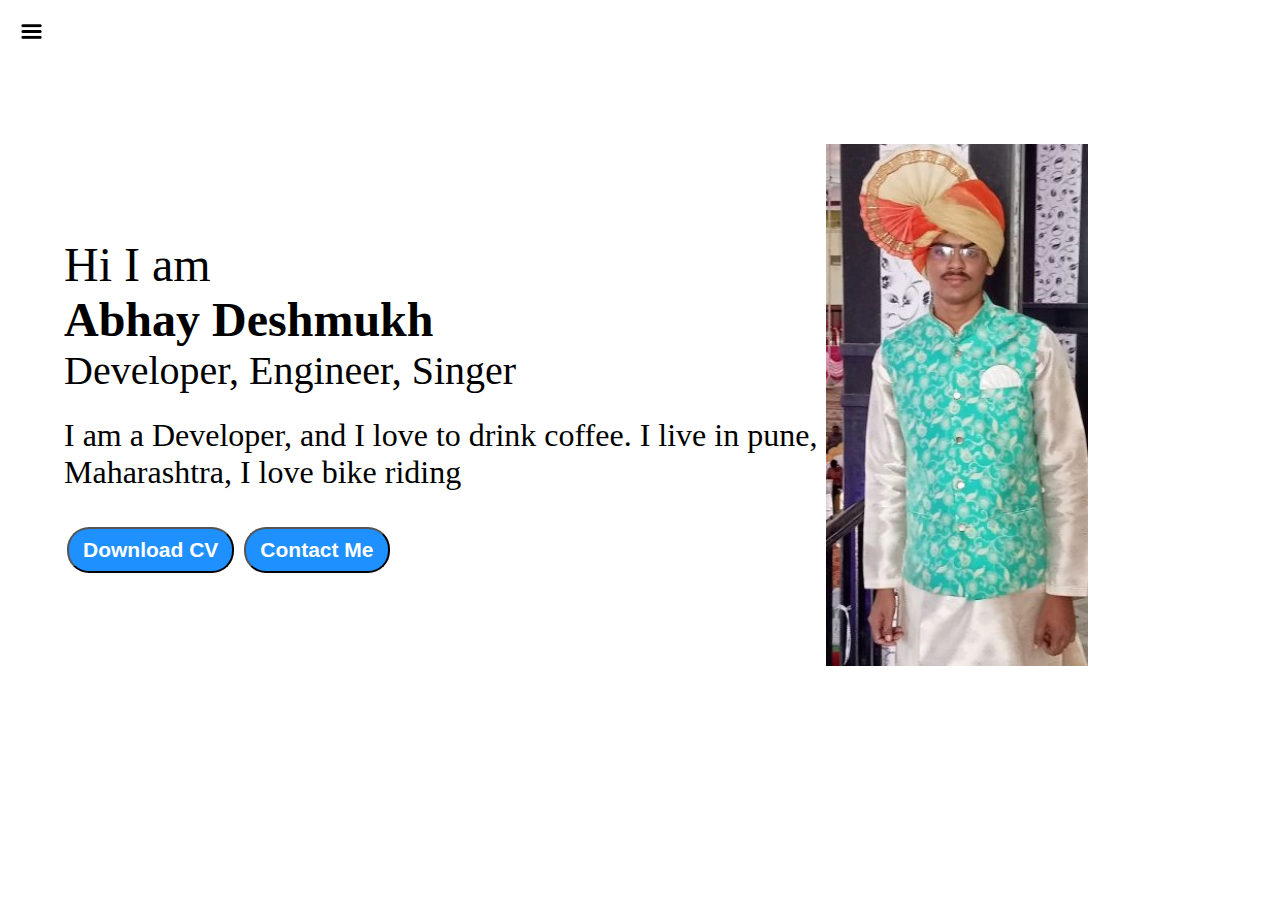
<file: portfolio-2/index.html>
<!DOCTYPE html>
<html lang="en">
<head>
    <meta charset="UTF-8">
    <meta http-equiv="X-UA-Compatible" content="IE=edge">
    <meta name="viewport" content="width=device-width, initial-scale=1.0">
    <title>Abhay Deshmukh</title>
    <link rel="stylesheet" href="style.css">
</head>
<body>
    <div class="container">
    <div class="sidebar sidebarGo">
        <nav>
            <li><a href="/">Home</a></li>
            <li><a href="/intro.html" >My Intro</a></li>
            <li><a href="/services.html">Services</a></li>
            <li><a href="/blog.html">Blog</a></li>
            <li><a href="/contact.html">Contact</a></li>
        </nav>
    </div>
    <div class="main">
        <div class="hamburger">
            <img class="ham" src="Hamburger_icon.svg.png" alt="" width="23">
            <img class="cross" src="cross.png" alt="" width="23">
        </div>
         <div class="infoContainer">
            <div class="devInfo">
                <div class="hello">Hi I am</div>
                <div class="name">Abhay Deshmukh</div>
                <div class="about">Developer, Engineer, Singer</div>
                <div class="moreabout">I am a Developer, and I love to drink coffee. I live in pune, Maharashtra, I love bike riding</div>
                <div class="buttons">
                   <a href="/cv.txt" target="_blank"><button class="btn">Download CV</button></a>
                   <a href="/contact.html"><button class="btn">Contact Me</button></a>
                </div>
            </div>
            <div class="devPic"><img src="abhay.jpg" alt="Abhay Deshmukh"></div>
         </div>
    </div>

</div>
<script src="script.js"></script>
</body>
</html>
</file>
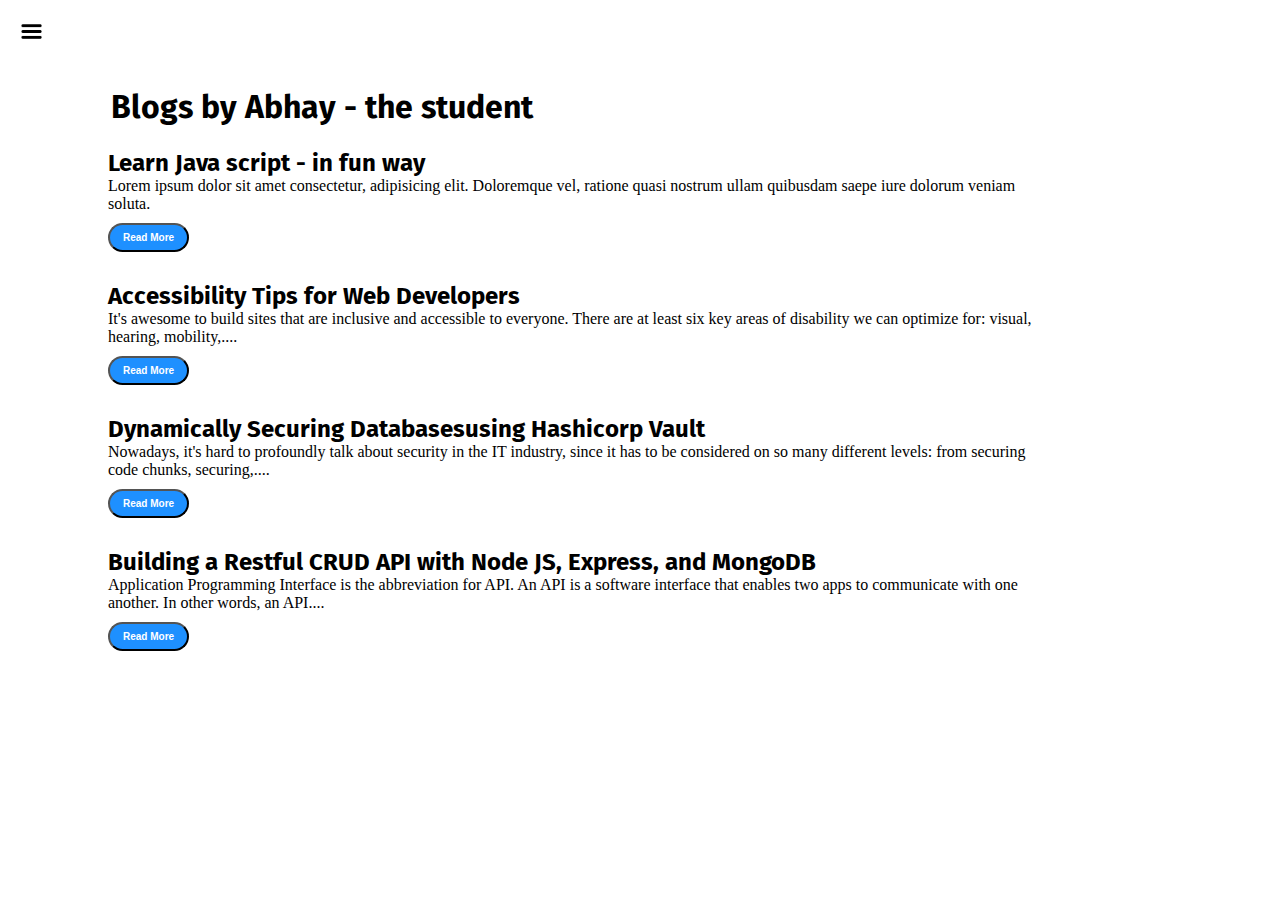
<file: portfolio-2/blog.html>
<!DOCTYPE html>
<html lang="en">
<head>
    <meta charset="UTF-8">
    <meta http-equiv="X-UA-Compatible" content="IE=edge">
    <meta name="viewport" content="width=device-width, initial-scale=1.0">
    <title>Abhay Deshmukh</title>
    <link rel="stylesheet" href="style.css">
</head>
<body>
    <div class="container">
    <div class="sidebar sidebarGo">
        <nav>
            <li><a href="/">Home</a></li>
            <li><a href="/intro.html" >My Intro</a></li>
            <li><a href="/services.html">Services</a></li>
            <li><a href="/blog.html">Blog</a></li>
            <li><a href="/contact.html">Contact Me</a></li>
        </nav>
    </div>
    <div class="main">
      <div class="hamburger">
        <img class="ham" src="Hamburger_icon.svg.png" alt="" width="23">
        <img class="cross" src="cross.png" alt="" width="23">
      </div>
         <div class="blogContainer">
            <h1>Blogs by Abhay - the student</h1>
          <div class="blogItem">
            <h2>Learn Java script - in fun way</h2>
            <p>Lorem ipsum dolor sit amet consectetur, adipisicing elit. Doloremque vel, ratione quasi nostrum ullam quibusdam saepe iure dolorum veniam soluta.</p>
             <button class="btn btn-sm">Read More</button>
          </div>
          <div class="blogItem">
            <h2>Accessibility Tips for Web Developers</h2>
            <p>It's awesome to build sites that are inclusive and accessible to everyone. There are at least six key areas of disability we can optimize for: visual, hearing, mobility,....</p>
            <button class="btn btn-sm">Read More</button>
          </div>
          <div class="blogItem">
            <h2>Dynamically Securing Databasesusing Hashicorp Vault</h2>
            <p>Nowadays, it's hard to profoundly talk about security in the IT industry, since it has to be considered on so many different levels: from securing code chunks, securing,....</p>
            <button class="btn btn-sm">Read More</button>
          </div>
          <div class="blogItem">
            <h2>Building a Restful CRUD API with Node JS, Express, and MongoDB</h2>
            <p>Application Programming Interface is the abbreviation for API. An API is a software interface that enables two apps to communicate with one another. In other words, an API....</p>
            <button class="btn btn-sm">Read More</button>
          </div>
         </div>
    </div>

</div>
<script src="script.js"></script>
</body>
</html>
</file>
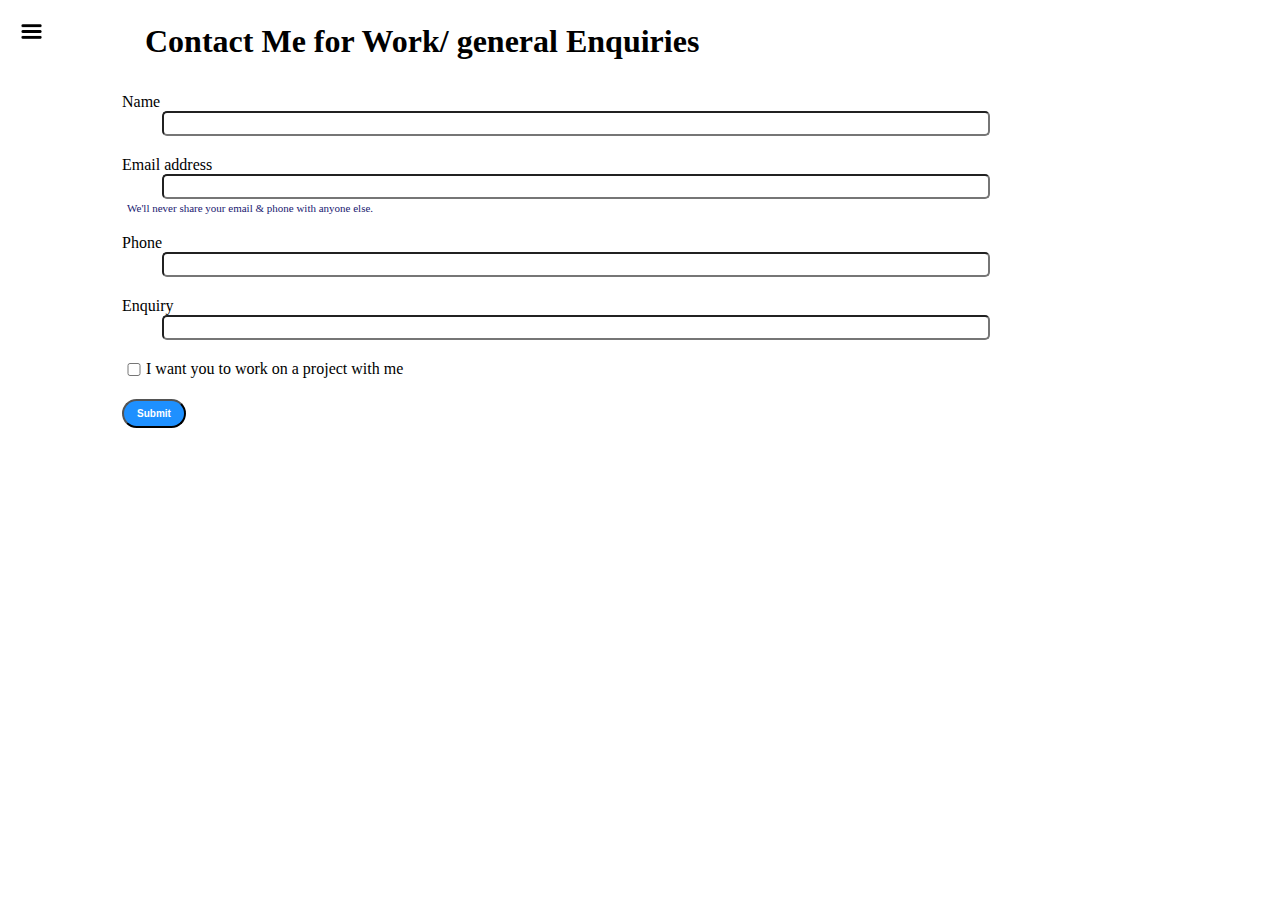
<file: portfolio-2/contact.html>
<!DOCTYPE html>
<html lang="en">
<head>
    <meta charset="UTF-8">
    <meta http-equiv="X-UA-Compatible" content="IE=edge">
    <meta name="viewport" content="width=device-width, initial-scale=1.0">
    <title>Abhay Deshmukh</title>
    <link rel="stylesheet" href="style.css">
</head>
<body>
    <div class="container">
    <div class="sidebar sidebarGo">
        <nav>
            <li><a href="/">Home</a></li>
            <li><a href="/intro.html" >My Intro</a></li>
            <li><a href="/services.html">Services</a></li>
            <li><a href="/blog.html">Blog</a></li>
            <li><a href="/contact.html">Contact Me</a></li>
        </nav>
    </div>
    <div class="main">
      <div class="hamburger">
        <img class="ham" src="Hamburger_icon.svg.png" alt="" width="23">
        <img class="cross" src="cross.png" alt="" width="23">
      </div>
         <div class="contactform">
          <h1>Contact Me for Work/ general Enquiries</h1>
            <form>
                <div class="mb-3">
                  <label for="clientemail" class="form-label">Name</label>
                  <input type="name" class="form-control" id="clientemail" aria-describedby="emailHelp">
                </div>
                <div class="mb-3">
                  <label for="clientemail" class="form-label">Email address</label>
                  <input type="email" class="form-control" id="clientemail" aria-describedby="emailHelp">
                  <div id="emailHelp" class="form-text">We'll never share your email & phone with anyone else.</div>
                </div>
                <div class="mb-3">
                  <label for="clientphone" class="form-label">Phone</label>
                  <input type="phone" class="form-control" id="clientphone">
                </div>
                <div class="mb-3">
                  <label for="clientemail" class="form-label">Enquiry</label>
                  <input type="name" class="form-control" id="clientemail" aria-describedby="emailHelp">
                </div>
                <div class="mb-3" id="form-check">
                  <input type="checkbox" class="form-check-input" id="isclient">
                  <label class="form-check-label" for="isclient">I want you to work on a project with me</label>
                </div>
                <button type="submit" class="btn btn-sm">Submit</button>
              </form>
         </div>
    </div>

</div>
<script src="script.js"></script>
</body>
</html>
</file>
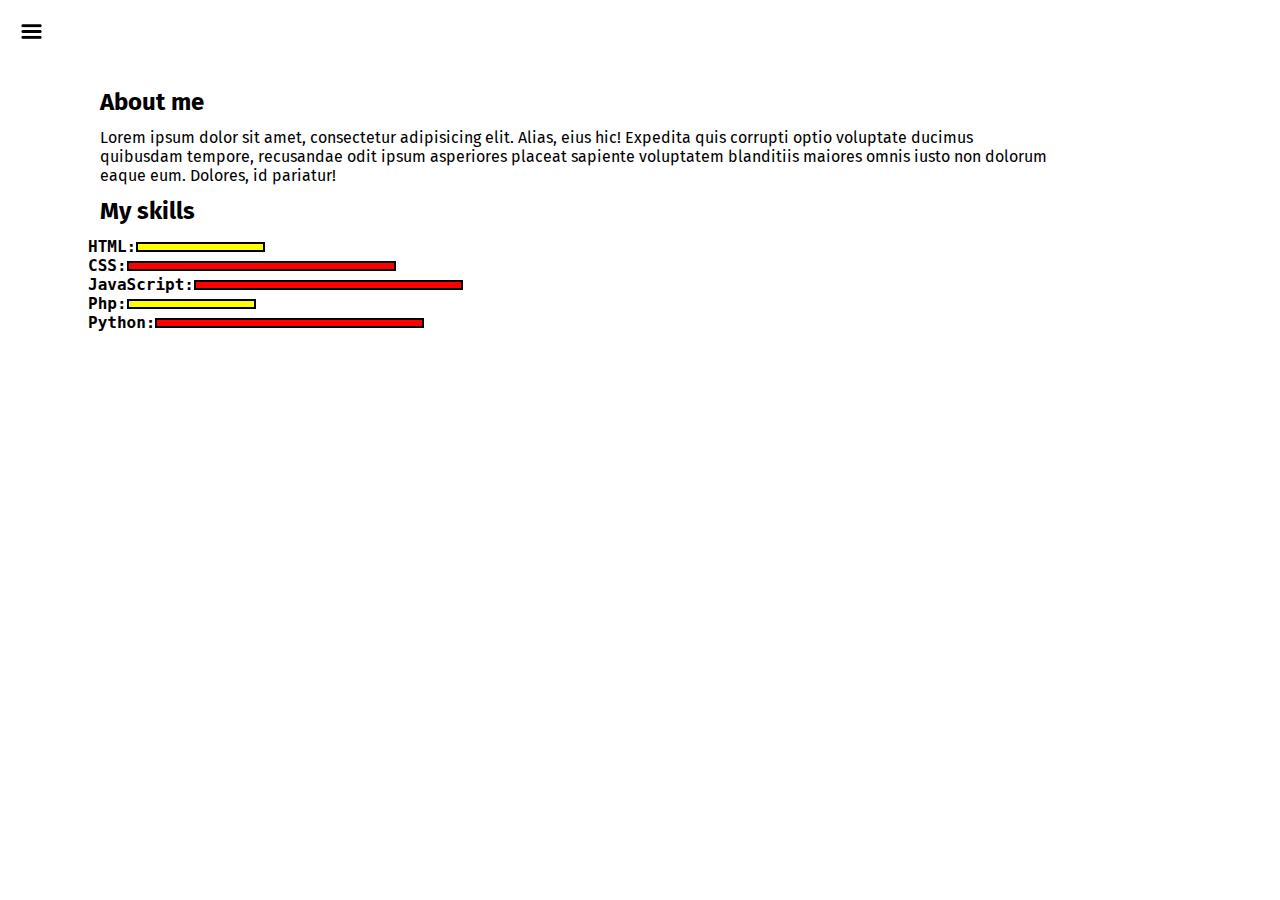
<file: portfolio-2/intro.html>
<!DOCTYPE html>
<html lang="en">

<head>
    <meta charset="UTF-8">
    <meta http-equiv="X-UA-Compatible" content="IE=edge">
    <meta name="viewport" content="width=device-width, initial-scale=1.0">
    <title>Abhay Deshmukh</title>
    <link rel="stylesheet" href="style.css">
</head>

<body>
    <div class="container">
        <div class="sidebar sidebarGo">
            <nav>
                <li><a href="/">Home</a></li>
                <li><a href="/intro.html">My Intro</a></li>
                <li><a href="/services.html">Services</a></li>
                <li><a href="/blog.html">Blog</a></li>
                <li><a href="/contact.html">Contact Me</a></li>
            </nav>
        </div>
        <div class="main">
            <div class="hamburger">
                <img class="ham" src="Hamburger_icon.svg.png" alt="" width="23">
                <img class="cross" src="cross.png" alt="" width="23">
            </div>
            <div class="intro">
            <h2>About me</h2>
            <p>Lorem ipsum dolor sit amet, consectetur adipisicing elit. Alias, eius hic! Expedita quis corrupti optio
                voluptate ducimus quibusdam tempore, recusandae odit ipsum asperiores placeat sapiente voluptatem
                blanditiis maiores omnis iusto non dolorum eaque eum. Dolores, id pariatur!</p>
            <h2>My skills</h2>
            <div class="skillContainer">
               <div class="skillItem">HTML: <div class="skill t5"></div></div>
               <div class="skillItem">CSS: <div class="skill"></div></div>
               <div class="skillItem">JavaScript: <div class="skill"></div></div>
               <div class="skillItem">Php: <div class="skill t5"></div></div>
               <div class="skillItem"> Python: <div class="skill"></div></div>
            </div>
        </div>
        </div>

    </div>
    <script src="script.js"></script>
</body>
</html>
</file>
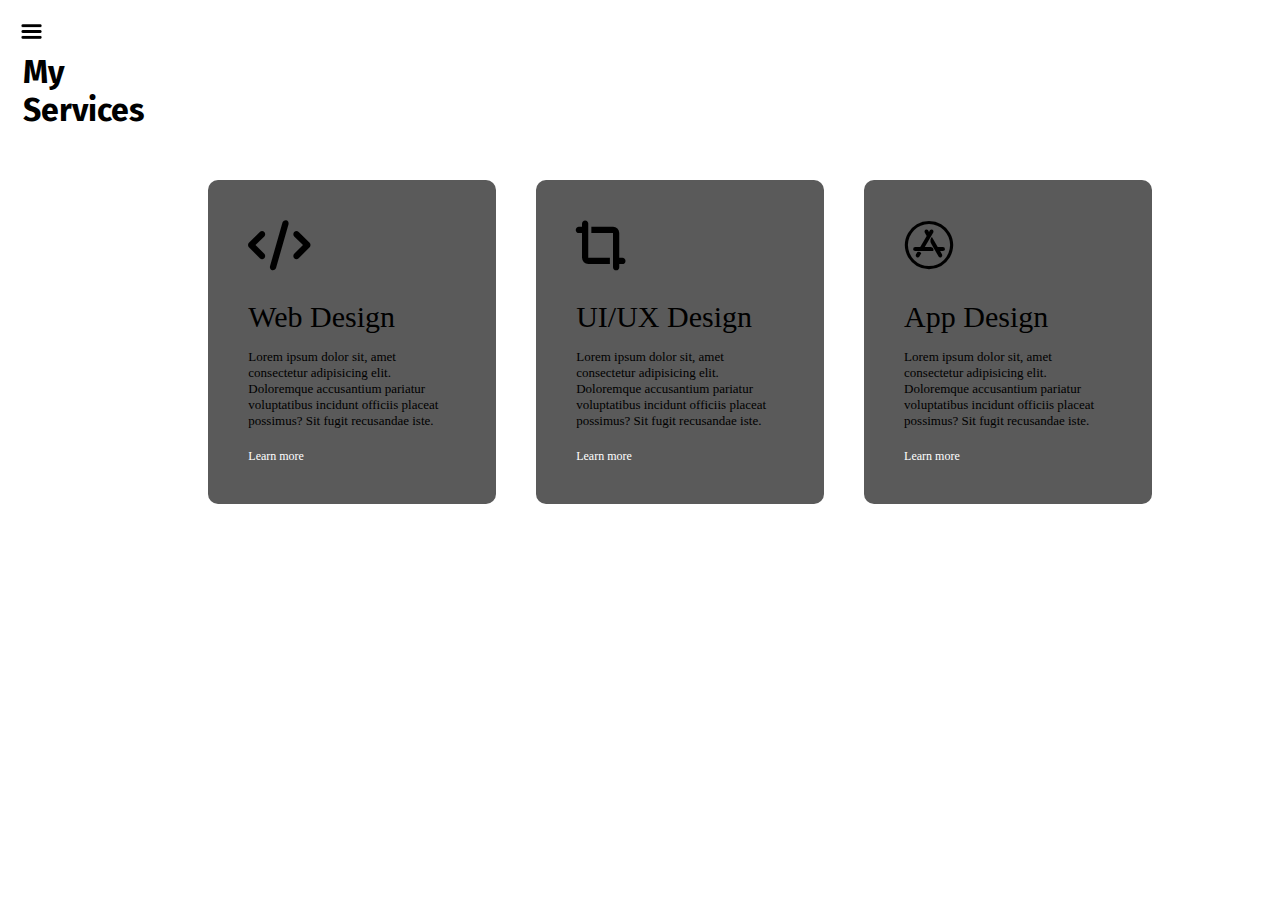
<file: portfolio-2/services.html>
<!DOCTYPE html>
<html lang="en">
<head>
    <meta charset="UTF-8">
    <meta http-equiv="X-UA-Compatible" content="IE=edge">
    <meta name="viewport" content="width=device-width, initial-scale=1.0">
    <title>Abhay Deshmukh</title>
    <link rel="stylesheet" href="style.css">
    <link rel="stylesheet" type="text/css" href="https://cdnjs.cloudflare.com/ajax/libs/font-awesome/6.3.0/css/all.min.css">
</head>
<body>
    <div class="container">
    <div class="sidebar sidebarGo">
        <nav>
            <li><a href="/">Home</a></li>
            <li><a href="/intro.html" >My Intro</a></li>
            <li><a href="/services.html">Services</a></li>
            <li><a href="/blog.html">Blog</a></li>
            <li><a href="/contact.html">Contact Me</a></li>
        </nav>
    </div>
    <div class="main">
        <div class="hamburger">
            <img class="ham" src="Hamburger_icon.svg.png" alt="" width="23">
            <img class="cross" src="cross.png" alt="" width="23">
        </div>
         
                <!--------services--------->
                <div id="services">
                    <div class="container">
                        <h1 class="sub-title">My Services</h1>
                        <div class="services-list">
                            <div>
                                <i class="fa-solid fa-code"></i>
                                <h2>Web Design</h2>
                                <P>Lorem ipsum dolor sit, amet consectetur adipisicing elit. Doloremque accusantium pariatur voluptatibus incidunt officiis placeat possimus? Sit fugit recusandae iste.
                                    <a href="#">Learn more</a>                                   
                                </P>
                            </div>
                            <div>
                                <i class="fa-solid fa-crop-simple"></i>
                                <h2>UI/UX Design</h2>
                                <P>Lorem ipsum dolor sit, amet consectetur adipisicing elit. Doloremque accusantium pariatur voluptatibus incidunt officiis placeat possimus? Sit fugit recusandae iste.
                                    <a href="#">Learn more</a>                                   
                                </P>
                            </div>
                            <div>
                                <i class="fa-brands fa-app-store"></i>
                                <h2>App Design</h2>
                                <P>Lorem ipsum dolor sit, amet consectetur adipisicing elit. Doloremque accusantium pariatur voluptatibus incidunt officiis placeat possimus? Sit fugit recusandae iste.
                                    <a href="#">Learn more</a>                                   
                                </P>
                            </div>
                        </div>
                    </div>
                </div>
            </div>
         </div>
    </div>

</div>
<script src="script.js"></script>
</body>
</html>
</file>
<file: portfolio-2/style.css>
@import url('https://fonts.googleapis.com/css2?family=Acme&family=Fira+Sans:wght@200;300;400&family=Gloock&family=Labrada:wght@300;400&family=Lato&family=Lobster&family=Oswald:wght@300&family=Poppins&family=Rajdhani&family=Roboto:wght@300;400&family=Rubik&family=Ubuntu&display=swap');

*{
    margin:0;
    padding: 0;
}
.sidebar{
    position: absolute;
    background-color: rgb(175, 175, 175);
    font-family: 'Fira Sans', sans-serif;
    height: 100vh;
    transition: transform 0.3s ease-in;
}

.sidebar nav{
    padding: 45px;
}
.sidebar nav li{
    list-style: none;
    font-size: 30px;
    padding: 33px 0;
}
.sidebar nav li a{
    text-decoration: none;
    color: black;
}
.main{
   /* background-color: yellow;*/
    width: 90vw;
}
.container{
    display: flex;
}
.infoContainer{
   /* background-color: rgb(202, 9, 128);  */  
    height: 58vh;
    width: 80vw;
    margin: 144px auto;
    display: flex;
    justify-content: space-around;
}
.devInfo{
    font-size: 16px;
    display: flex;
    justify-content: center;
    flex-direction: column;
    font-family: 'Times New Roman', Times, serif;
}
.hello{
    font-size: 3em;

}
.name{
    font-size: 3em;
    font-weight: bold;
}
.moreabout{
    font-size: 2em;
    font-family: 'Times New Roman', Times, serif;
    margin-top: 23px;
}
.about{
    font-size: 2.5em;
}
.buttons{
    margin-top: 2.2em;
}
.btn{
 padding: 9px 14px;
 border-radius: 22px;
 background-color: dodgerblue;
 color: white;
 font-weight: bold;
 font-size: 21px;
 margin: 0 3px;
 cursor: pointer;
}

.btn-sm{
    font-size: 10px;
    padding: 7px 13px;
    margin: 10px 0;
}
.btn:hover{
    color: dodgerblue;
    background-color: white;
}
.devPic img{
    height: 58vh;
}
.contactform{
    padding-top: 144px;
    padding: 0 34px;
   font-family: 'Times New Roman', Times, serif;
   margin: 0 88px;   
}
.contactform h1{
    font-family: 'Times New Roman', Times, serif;
   /* padding: 12px 0;*/
}

.contactform form div{
   padding: 10px 0;
   display:flex;
   flex-direction: column;

}
.contactform form div input{
   /* width: 26vw;*/
    border-radius: 5px;
    margin: 6px 0 0 0;
    padding: 3px;
 }

 .contactform form div input{
    margin: 0 40px;
  }
#emailHelp{
    font-size: 11px;
    color: midnightblue;
    margin: 0 5px;
    padding: 3px 0 0 0 ;
}

#form-check{
    flex-direction: row;
}

#form-check input{
  width: 24px;
  margin: 3px 0;
}

.blogItem{
     margin: 20px;
     font-family: 'Fira Sans',sans-serif;
}
.blogContainer{
    margin: 88px;
}

h1{
    font-family: 'Fira Sans',sans-serif;
    margin: 23px;
}

p{
    font-family:'Times New Roman', Times, serif;
}

.intro {
    margin: 88px;
}
.intro h2{
    font-family: 'Fira Sans',sans-serif;
    margin: 12px;
}
.intro p{   /*p*/
    font-family: 'Fira Sans',sans-serif;
    margin: 12px;
}

.skillcontainer{
    padding: 12px;
}
.skillItem {
    display: flex;
    align-items: center;
    font-family: 'Source Code Pro', monospace;
    font-weight: 900;
}
.skill{
    width: 265px;
    height: 6px;
    background-color: red;
    border: 2px solid black;
}

.hundred{
 width: 265px;
 background-color: blueviolet;
}
.fifty{
    width: 125px;
    background-color: aqua;
}
.t5{
    width: 125px;
    background-color: yellow;
}

.sidebarGo{
    transform: translate(-433px,0px);
    position: absolute;
}
.hamburger{
   position: absolute;
   cursor: pointer;
   top: 10px;
   left: 10px;
}
.ham{
    margin-top: 10px;
    margin-left: 10px;
}
.cross{
    margin-left: 173px;
    margin-top: 10px;
}
/*------------------services----------------*/
#services{
        padding: 30px 0;
}
.services-list{
    display: grid;
    grid-template-columns: repeat(auto-fit, minmax(250px, 1fr));
    grid-gap: 40px;
    margin-top: 150px;
}
.services-list div{
    background: #5a5a5a;
    padding: 40px;
    font-size: 13px;
    font-weight: 300;
    border-radius: 10px;
    transition: background 0.5s, transform 0.5sec;

}

.services-list div i{
    font-size: 50px;
    margin-bottom: 30px;
}
.services-list div h2{
    font-size: 30px;
    font-weight: 500;
    margin-bottom: 15px;
}

.services-list div a{
    text-decoration: none;
    color: #fff;
    font-size: 12px;
    margin-top: 20px;
    display: inline-block;
}
.services-list div:hover{
    background:#ff004f;
    transform: translateY(-10px);
}
.container{

}
@media (max-width: 1615px){
    *{
        /*background-color: rgb(230, 146, 146);*/
    }
    /*.devPic{
        display: none;
    }*/
  /*    .devInfo{
        font-size: 10px;*/
      }
    .intro, .blogContainer, .contactform{
        margin: 50 8px;
    }

/*.sidebar{
    
        transform: translate(-443px, 0px);
        position: absolute;
    }*/
}
</file>
